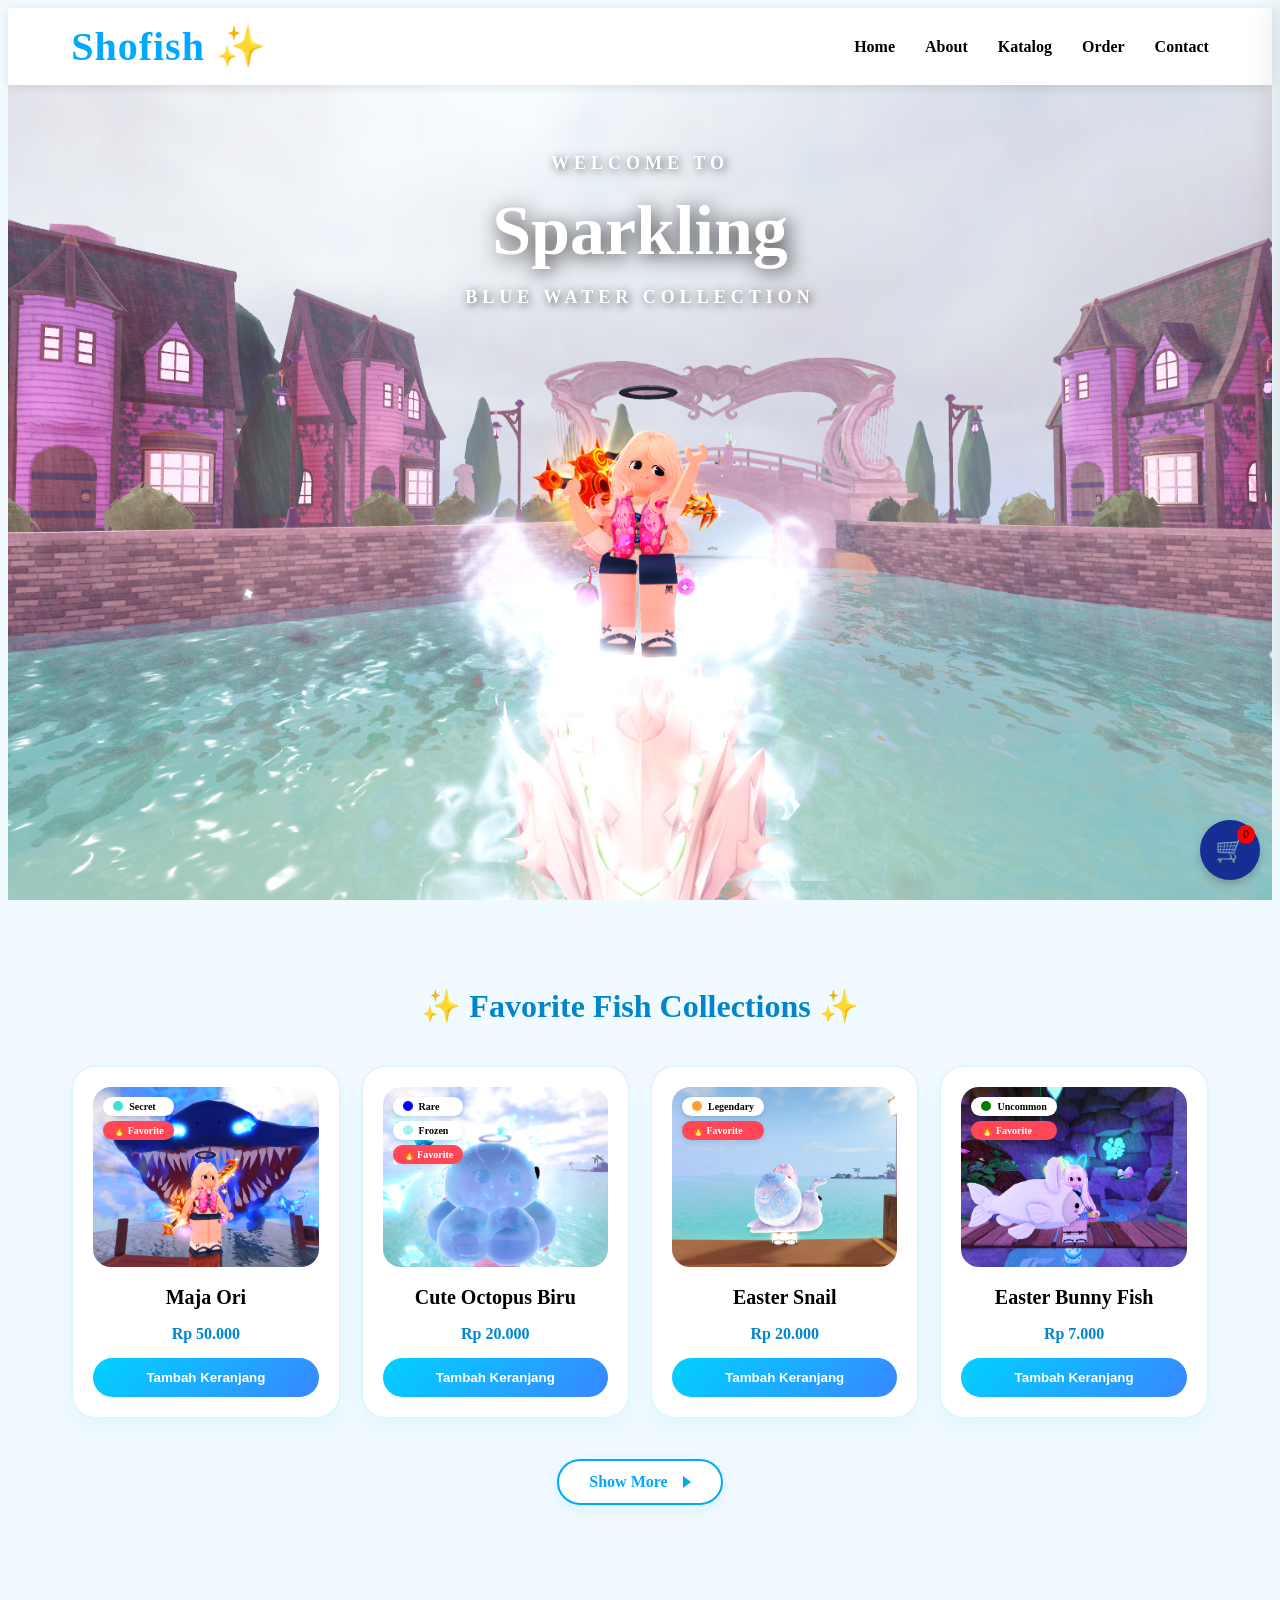
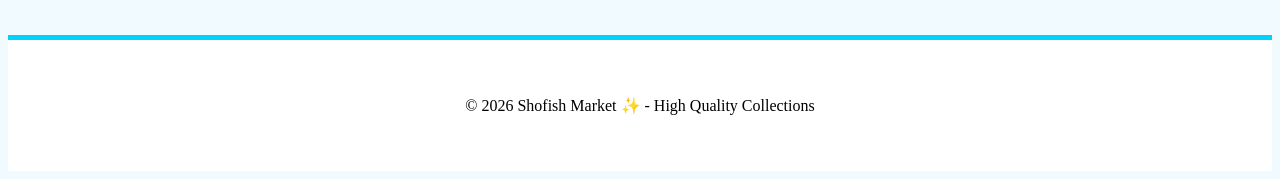
<file: index.html>
<!DOCTYPE html>
<html lang="id">
<head>
    <meta charset="UTF-8">
    <meta name="viewport" content="width=device-width, initial-scale=1.0">
    <title>Shofish - Sparkling Blue Market</title>
    <link rel="stylesheet" href="css.css">
    <script src="javaikan.js" defer></script>
</head>
<body>

    <header>
        <div class="logo">Shofish ✨</div>
        <div class="nav-menu">
            <a href="index.html">Home</a>
            <a href="about.html">About</a>
            <a href="katalog.html">Katalog</a>
            <a href="order.html">Order</a>
            <a href="contact.html">Contact</a>
        </div>
    </header>

    <section class="hero-section">
        <div class="hero-content">
            <p>WELCOME TO</p>
            <h1>Sparkling</h1>
            <p>BLUE WATER COLLECTION</p>
        </div>
    </section>

  <section class="favorite-section">
    <div class="section-title">
        <h2>✨ Favorite Fish Collections ✨</h2>
    </div>

    <div class="product-grid">
        
        <div class="card favorite-card">
            <div class="card-img-container">
                <div class="badges-wrapper">
                    <span class="type-badge">
                        <span class="dot dot-secret"></span> Secret</span>
                    <span class="type-badge favorite-tag">🔥 Favorite</span></div>
                <img src="Maja.png" alt="Ikan">
            </div>
            <h3>Maja Ori</h3>
            <p class="price">Rp 50.000</p>
            <button class="btn-cart" onclick="addToCart('Maja Ori', 50000)">Tambah Keranjang</button>
        </div>

        <div class="card favorite-card">
            <div class="card-img-container">
                <div class="badges-wrapper">
                    <span class="type-badge">
                        <span class="dot dot-rare"></span> Rare</span>
                    <div class="type-badge"><div class="dot dot-frozen"></div> Frozen</div>
                    <span class="type-badge favorite-tag">🔥 Favorite</span>
                </div>
                <img src="Cute Octopus.png" alt="Ikan">
            </div>
            <h3>Cute Octopus Biru</h3>
            <p class="price">Rp 20.000</p>
            <button class="btn-cart" onclick="addToCart('Cute Octopus Biru', 20000)">Tambah Keranjang</button>
        </div>

        <div class="card favorite-card">
            <div class="card-img-container">
                <div class="badges-wrapper">
                    <span class="type-badge">
                        <span class="dot dot-legendary"></span> Legendary</span>
                    <span class="type-badge favorite-tag">🔥 Favorite</span>
                </div>
                <img src="Easter Snail.png" alt="Ikan">
            </div>
            <h3>Easter Snail</h3>
            <p class="price">Rp 20.000</p>
            <button class="btn-cart" onclick="addToCart('Easter Snail', 20000)">Tambah Keranjang</button>
        </div>

        <div class="card favorite-card">
            <div class="card-img-container">
                <div class="badges-wrapper">
                    <span class="type-badge">
                        <span class="dot dot-uncommon"></span> Uncommon</span>
                    <span class="type-badge favorite-tag">🔥 Favorite</span>
                </div>
                <img src="Easter Bunny Fish.png" alt="Ikan">
            </div>
            <h3>Easter Bunny Fish</h3>
            <p class="price">Rp 7.000</p>
            <button class="btn-cart" onclick="addToCart('Easter Bunny Fish', 7000)">Tambah Keranjang</button>
        </div>

    </div>
    <div class="show-more-container">
            <a href="katalog.html" class="show-more-btn">
                Show More
                <span class="triangle-icon"></span>
            </a>
        </div>
</section>

    

    

    <footer>
        <p>© 2026 Shofish Market ✨ - High Quality Collections</p>
    </footer>

<div id="cart-icon" onclick="toggleCart()">
    🛒 <span id="cart-count">0</span>
</div>

<div id="cart-sidebar" class="cart-hidden">
    <div class="cart-header">
        <h3>Keranjang Belanja</h3>
        <button onclick="toggleCart()">✖</button>
    </div>
    <div id="cart-items">
        </div>
    <div class="cart-footer">
        <div class="total-price">Total: <span id="cart-total">Rp 0</span></div> 
        <button class="btn-checkout" onclick="checkout()">Check Out</button>
    </div>
</div>
        

</body>
</html>
</file>
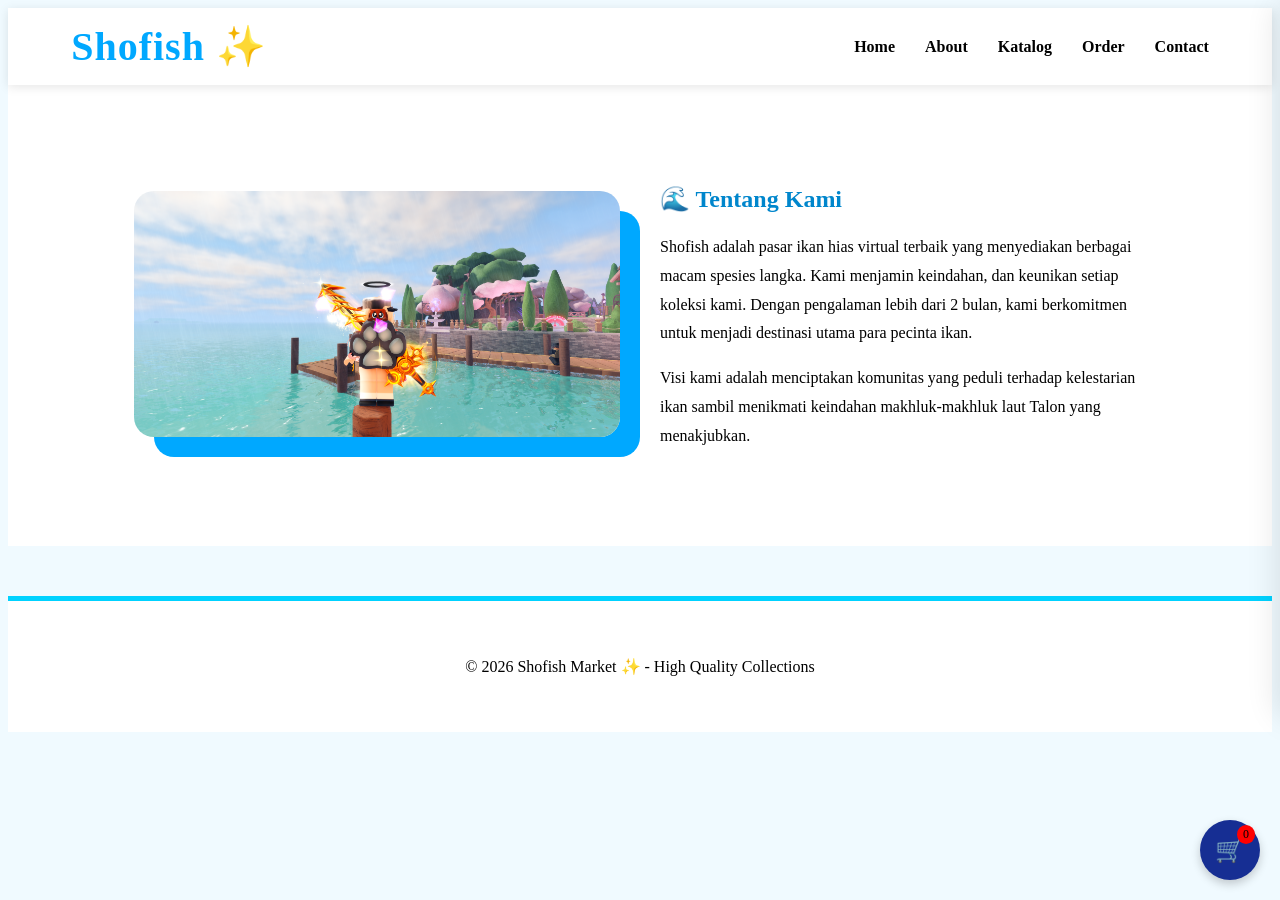
<file: about.html>
<!DOCTYPE html>
<html lang="id">
<head>
    <meta charset="UTF-8">
    <meta name="viewport" content="width=device-width, initial-scale=1.0">
    <title>Shofish - Sparkling Blue Market</title>
    <link rel="stylesheet" href="css.css">
    <script src="javaikan.js" defer></script>
</head>
<body>

    <header>
        <div class="logo">Shofish ✨</div>
        <div class="nav-menu">
            <a href="index.html">Home</a>
            <a href="about.html">About</a>
            <a href="katalog.html">Katalog</a>
            <a href="order.html">Order</a>
            <a href="contact.html">Contact</a>
        </div>
    </header>

     <section  class="about"style="padding: 80px 10%; background: white; display: flex; align-items: center; gap: 40px; flex-wrap: wrap;">
    <div class="about-image-container" style="flex: 1; min-width: 300px;">
        <img src="Tentang Kami.png" alt="Tentang Shofish" style="width: 100%; height: auto; border-radius: 20px; box-shadow: 20px 20px 0 #00a8ff;">
    </div>
    <div class="about-text-content" style="flex: 1; min-width: 300px;">
        <h2 style="color: #0086cc; margin-bottom: 20px;">🌊 Tentang Kami</h2>
        <p style="line-height: 1.8;">Shofish adalah pasar ikan hias virtual terbaik yang menyediakan berbagai macam spesies langka. Kami menjamin keindahan, dan keunikan setiap koleksi kami. Dengan pengalaman lebih dari 2 bulan, kami berkomitmen untuk menjadi destinasi utama para pecinta ikan.</p>
        <p style="margin-top: 15px; line-height: 1.8;">Visi kami adalah menciptakan komunitas yang peduli terhadap kelestarian ikan sambil menikmati keindahan makhluk-makhluk laut Talon yang menakjubkan.</p>
    </div>
</section>

    

<footer>
        <p>© 2026 Shofish Market ✨ - High Quality Collections</p>
    </footer>

    <div id="cart-icon" onclick="toggleCart()">
    🛒 <span id="cart-count">0</span>
</div>

<div id="cart-sidebar" class="cart-hidden">
    <div class="cart-header">
        <h3>Keranjang Belanja</h3>
        <button onclick="toggleCart()">✖</button>
    </div>
    <div id="cart-items">
        </div>
    <div class="cart-footer">
        <div class="total-price">Total: <span id="cart-total">Rp 0</span></div>
        <button class="btn-checkout" onclick="checkout()">Check Out</button>
    </div>
</div>

</body>
</html>
</file>
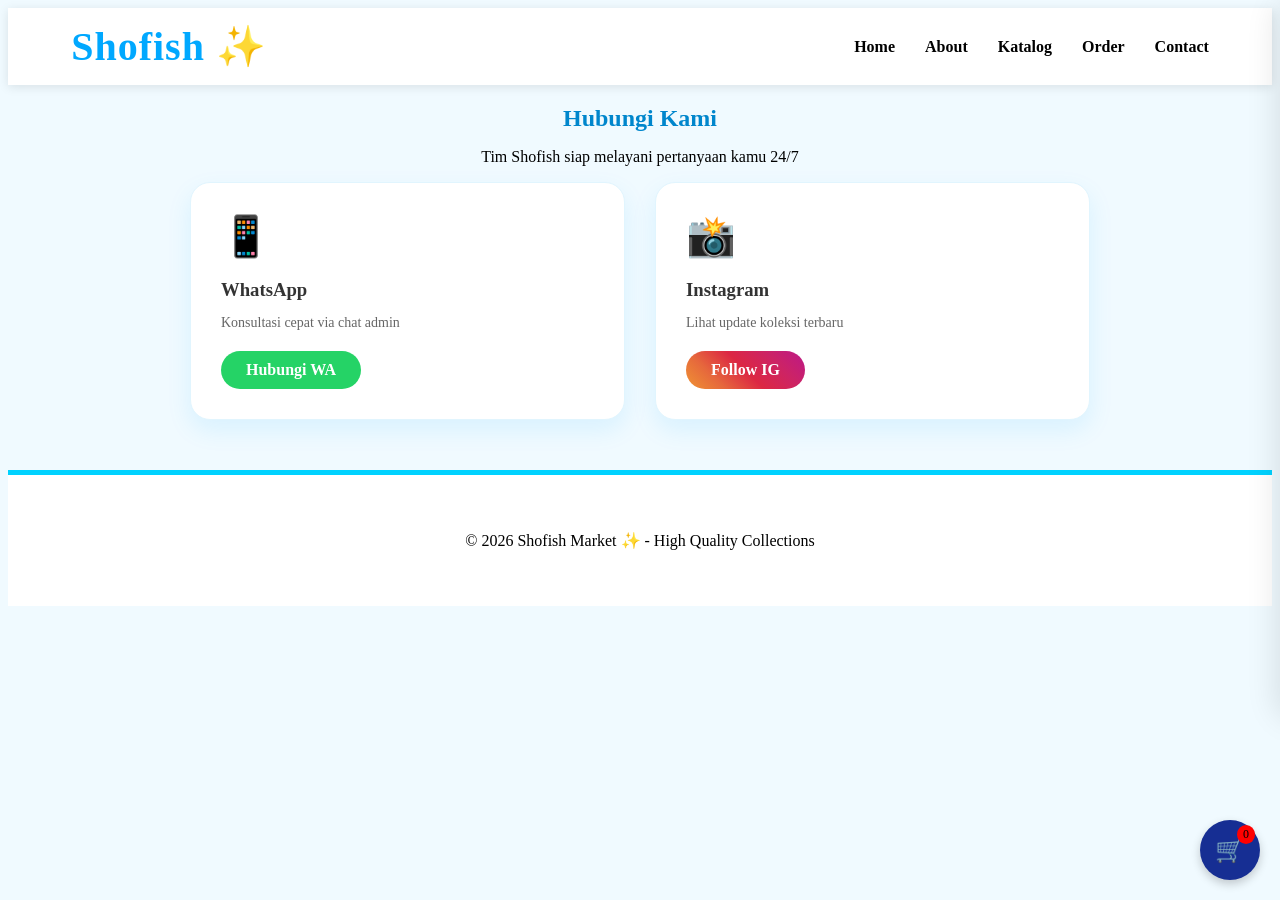
<file: contact.html>
<!DOCTYPE html>
<html lang="id">
<head>
    <meta charset="UTF-8">
    <meta name="viewport" content="width=device-width, initial-scale=1.0">
    <title>Shofish - Sparkling Blue Market</title>
    <link rel="stylesheet" href="css.css">
    <script src="javaikan.js" defer></script>
</head>
<body>

    <header>
        <div class="logo">Shofish ✨</div>
        <div class="nav-menu">
            <a href="index.html">Home</a>
            <a href="about.html">About</a>
            <a href="katalog.html">Katalog</a>
            <a href="order.html">Order</a>
            <a href="contact.html">Contact</a>
        </div>
    </header>

     <section id="contact">
    <h2 style="color: #0086cc; margin-bottom: 10px; text-align: center;">Hubungi Kami</h2>
    <p style="text-align: center;">Tim Shofish siap melayani pertanyaan kamu 24/7</p>
    
    <div class="contact-container">
        <div class="contact-card">
            <div class="contact-icon">📱</div>
            <h3>WhatsApp</h3>
            <p>Konsultasi cepat via chat admin</p>
            <a href="https://wa.me/6285172488973" class="contact-link">Hubungi WA</a>
        </div>

        <div class="contact-card">
            <div class="contact-icon">📸</div>
            <h3>Instagram</h3>
            <p>Lihat update koleksi terbaru</p>
            <a href="https://instagram.com/shofish_tru" class="contact-link ig-style">Follow IG</a>
        </div>
    </div>
</section>

    

    <footer>
        <p>© 2026 Shofish Market ✨ - High Quality Collections</p>
    </footer>

<div id="cart-icon" onclick="toggleCart()">
    🛒 <span id="cart-count">0</span>
</div>

<div id="cart-sidebar" class="cart-hidden">
    <div class="cart-header">
        <h3>Keranjang Belanja</h3>
        <button onclick="toggleCart()">✖</button>
    </div>
    <div id="cart-items">
        </div>
    <div class="cart-footer">
        <div class="total-price">Total: <span id="cart-total">Rp 0</span></div>
        <button class="btn-checkout" onclick="checkout()">Check Out</button>
    </div>
</div>
        

</body>
</html>
</file>
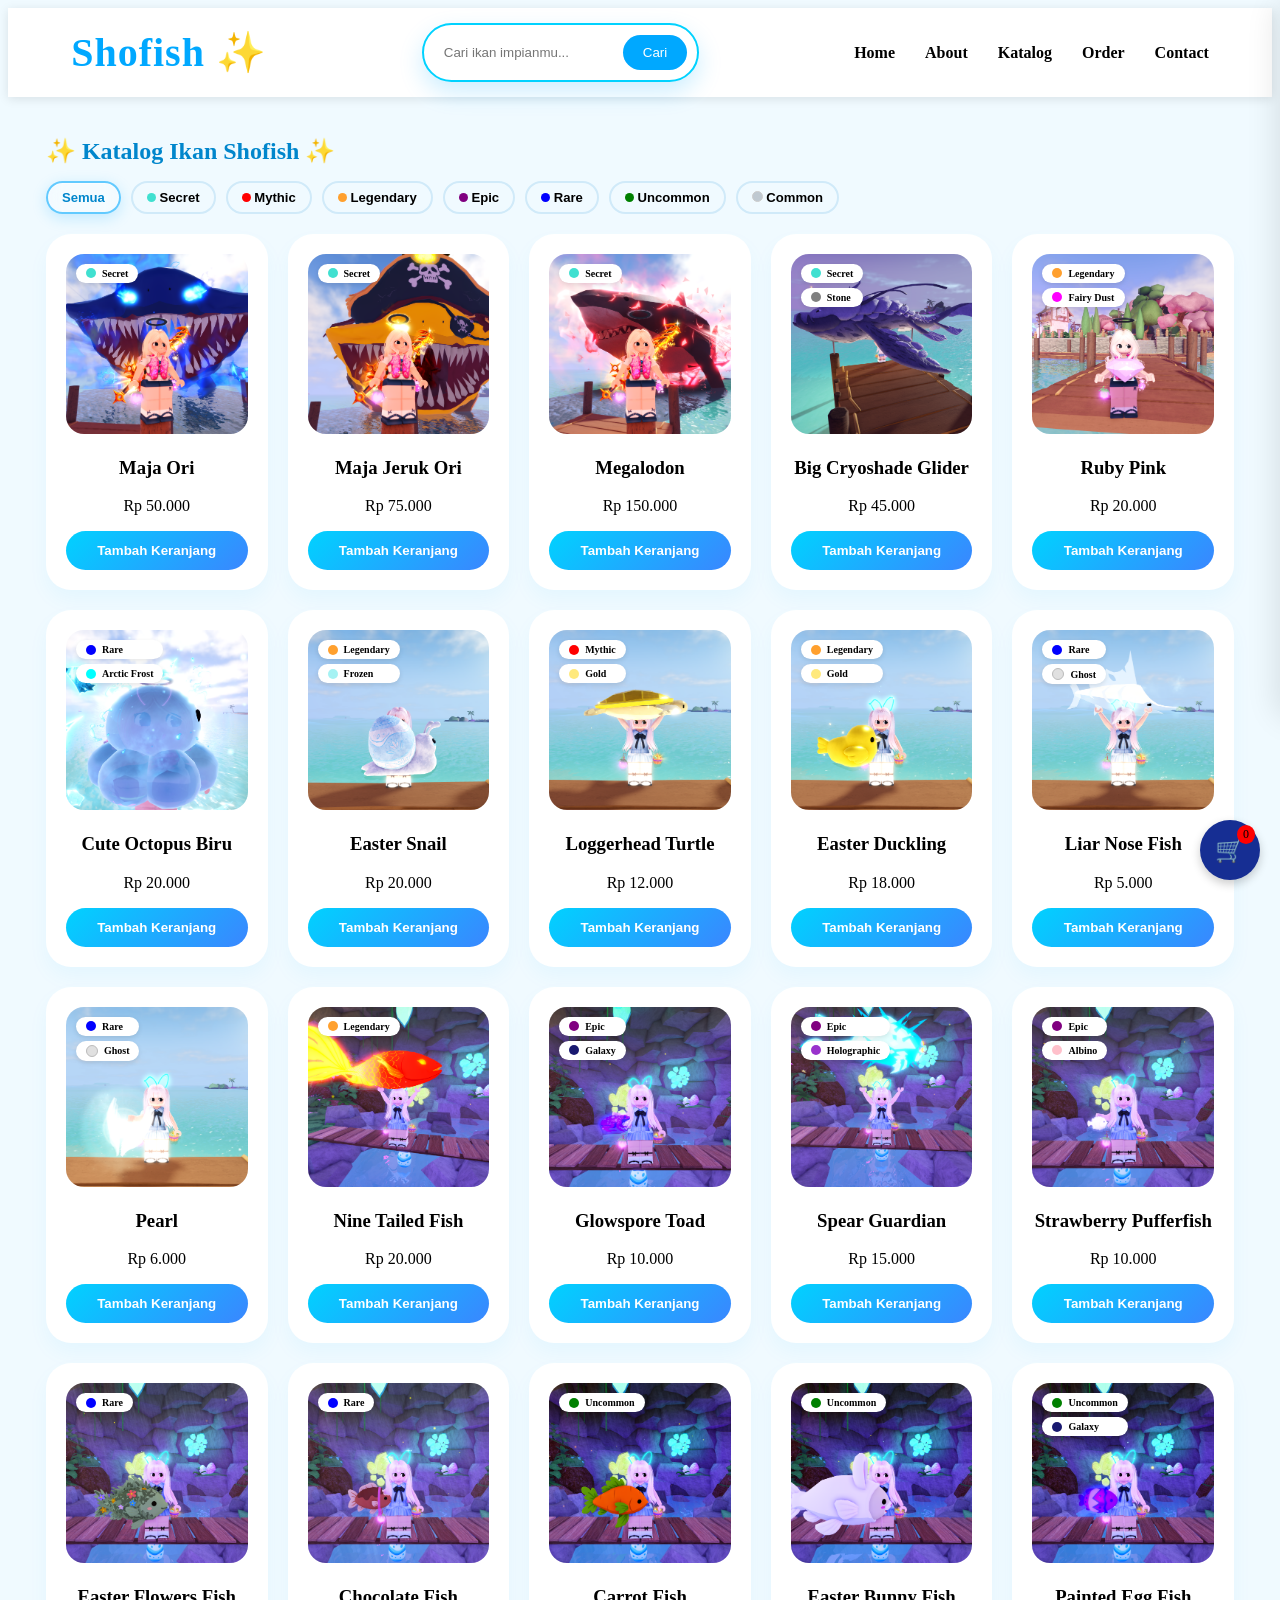
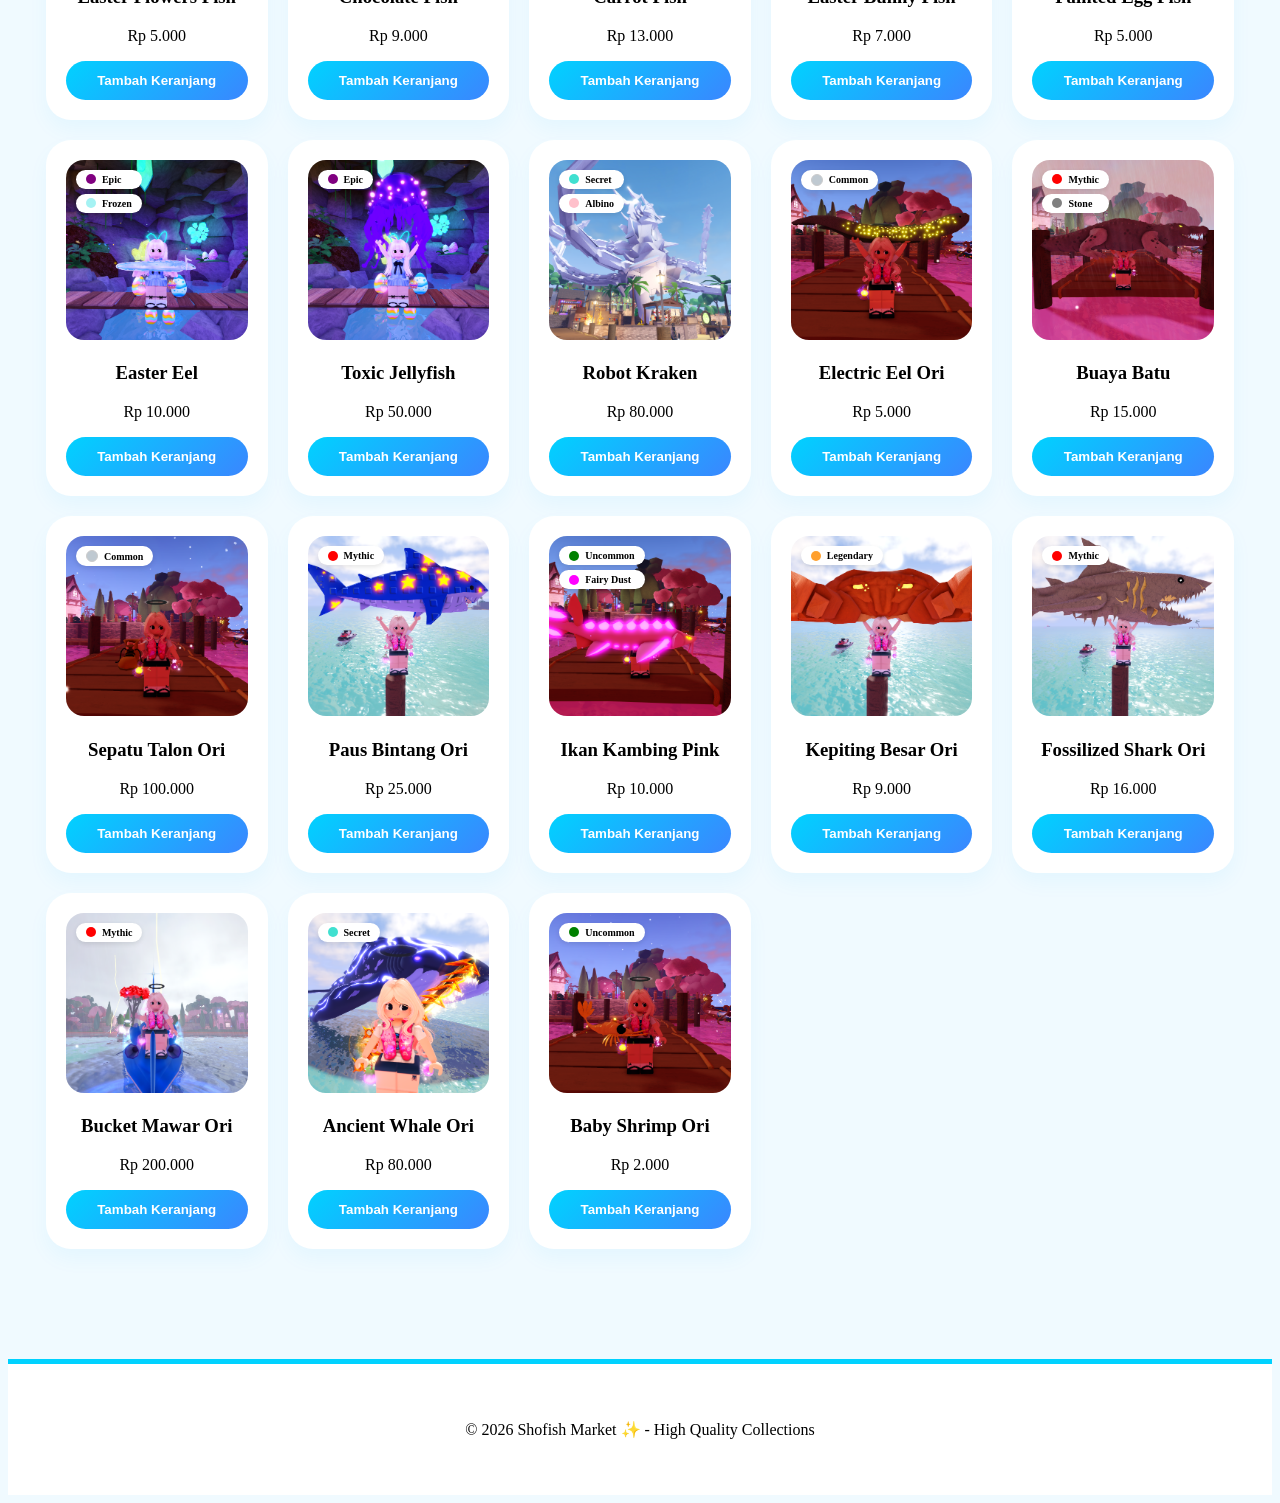
<file: katalog.html>
<!DOCTYPE html>
<html lang="id">
<head>
    <meta charset="UTF-8">
    <meta name="viewport" content="width=device-width, initial-scale=1.0">
    <title>Shofish - Sparkling Blue Market</title>
    <link rel="stylesheet" href="css.css">
    <script src="javaikan.js" defer></script>
</head>
<body>

    <header>
        <div class="logo">Shofish ✨</div>
        <div class="search-box">
            <input type="text" placeholder="Cari ikan impianmu...">
            <button>Cari</button>
        </div>
        <div class="nav-menu">
            <a href="index.html">Home</a>
            <a href="about.html">About</a>
            <a href="katalog.html">Katalog</a>
            <a href="order.html">Order</a>
            <a href="contact.html">Contact</a>
        </div>
    </header>

<main class="content-area">
            <h2 style="margin-bottom: 12px; color: #0086cc;">✨ Katalog Ikan Shofish ✨</h2>

            <!-- Filter Bar -->
            <div class="filter-bar">
                <div class="filter-bar-group">
                    <button class="filter-btn active" data-type="jenis" data-value="">Semua</button>
                    <button class="filter-btn" data-type="jenis" data-value="Secret"><span class="dot dot-secret"></span> Secret</button>
                    <button class="filter-btn" data-type="jenis" data-value="Mythic"><span class="dot dot-mythic"></span> Mythic</button>
                    <button class="filter-btn" data-type="jenis" data-value="Legendary"><span class="dot dot-legendary"></span> Legendary</button>
                    <button class="filter-btn" data-type="jenis" data-value="Epic"><span class="dot dot-epic"></span> Epic</button>
                    <button class="filter-btn" data-type="jenis" data-value="Rare"><span class="dot dot-rare"></span> Rare</button>
                    <button class="filter-btn" data-type="jenis" data-value="Uncommon"><span class="dot dot-uncommon"></span> Uncommon</button>
                    <button class="filter-btn" data-type="jenis" data-value="Common"><span class="dot dot-common"></span> Common</button>
                </div>
            </div>
            <div class="product-grid">
                
                <div class="card" data-jenis="Secret">
                    <div class="card-img-container">
                        <div class="badges-wrapper">
                            <div class="type-badge"><div class="dot dot-secret"></div> Secret</div>
                        </div>
                        <img src="Maja.png" alt="Ikan">
                    </div>
                    <h3>Maja Ori</h3>
                    <p class="price">Rp 50.000</p>
                    <button class="btn-cart" onclick="addToCart('Maja Ori', 50000)">Tambah Keranjang</button>
                </div>

                <div class="card" data-jenis="Secret">
                    <div class="card-img-container">
                        <div class="badges-wrapper">
                            <div class="type-badge"><div class="dot dot-secret"></div> Secret</div>
                        </div>
                        <img src="Maja Jeruk.png" alt="Ikan">
                    </div>
                    <h3>Maja Jeruk Ori</h3>
                    <p class="price">Rp 75.000</p>
                    <button class="btn-cart" onclick="addToCart('Maja Jeruk Ori', 75000)">Tambah Keranjang</button>
                </div>

                <div class="card" data-jenis="Secret">
                    <div class="card-img-container">
                        <div class="badges-wrapper">
                            <div class="type-badge"><div class="dot dot-secret"></div> Secret</div>
                        </div>
                        <img src="Megalodon.png" alt="Ikan">
                    </div>
                    <h3>Megalodon</h3>
                    <p class="price">Rp 150.000</p>
                   <button class="btn-cart" onclick="addToCart('Megalodon', 150000)">Tambah Keranjang</button>
                </div>

                <div class="card" data-jenis="Secret">
                    <div class="card-img-container">
                        <div class="badges-wrapper">
                            <div class="type-badge"><div class="dot dot-secret"></div> Secret</div>
                            <div class="type-badge"><div class="dot dot-stone"></div> Stone</div>
                        </div>
                        <img src="Big Cryoshade Glider.png" alt="Ikan">
                    </div>
                    <h3>Big Cryoshade Glider</h3>
                    <p class="price">Rp 45.000</p>
                    <button class="btn-cart" onclick="addToCart('Big Cryoshade Glider', 45000)">Tambah Keranjang</button>
                </div>

                <div class="card" data-jenis="Legendary">
                    <div class="card-img-container">
                        <div class="badges-wrapper">
                            <div class="type-badge"><div class="dot dot-legendary"></div> Legendary</div>
                            <div class="type-badge"><div class="dot dot-fairydust"></div> Fairy Dust</div>
                        </div>
                        <img src="Ruby.png" alt="Ikan">
                    </div>
                    <h3>Ruby Pink</h3>
                    <p class="price">Rp 20.000</p>
                    <button class="btn-cart" onclick="addToCart('Ruby Pink', 20000)">Tambah Keranjang</button>
                </div>

                 <div class="card" data-jenis="Rare">
                    <div class="card-img-container">
                        <div class="badges-wrapper">
                            <div class="type-badge"><div class="dot dot-rare"></div> Rare</div>
                            <div class="type-badge"><div class="dot dot-arcticfrost"></div> Arctic Frost</div>
                        </div>
                        <img src="Cute Octopus.png" alt="Ikan">
                    </div>
                    <h3>Cute Octopus Biru</h3>
                    <p class="price">Rp 20.000</p>
                   <button class="btn-cart" onclick="addToCart('Cute Octopus Biru', 20000)">Tambah Keranjang</button>
                </div>

                <div class="card" data-jenis="Legendary">
                    <div class="card-img-container">
                        <div class="badges-wrapper">
                            <div class="type-badge"><div class="dot dot-legendary"></div> Legendary</div>
                            <div class="type-badge"><div class="dot dot-frozen"></div> Frozen</div>
                        </div>
                        <img src="Easter Snail.png" alt="Ikan">
                    </div>
                    <h3>Easter Snail</h3>
                    <p class="price">Rp 20.000</p>
                    <button class="btn-cart" onclick="addToCart('Easter Snail', 20000)">Tambah Keranjang</button>
                </div>

                <div class="card" data-jenis="Mythic">
                    <div class="card-img-container">
                        <div class="badges-wrapper">
                            <div class="type-badge"><div class="dot dot-mythic"></div> Mythic</div>
                            <div class="type-badge"><div class="dot dot-gold"></div> Gold</div>
                        </div>
                        <img src="Loggerhead Turtle.png" alt="Ikan">
                    </div>
                    <h3>Loggerhead Turtle</h3>
                    <p class="price">Rp 12.000</p>
                    <button class="btn-cart" onclick="addToCart('Loggerhead Turtle', 12000)">Tambah Keranjang</button>
                </div>

                <div class="card" data-jenis="Legendary">
                    <div class="card-img-container">
                        <div class="badges-wrapper">
                            <div class="type-badge"><div class="dot dot-legendary"></div> Legendary</div>
                            <div class="type-badge"><div class="dot dot-gold"></div> Gold</div>
                        </div>
                        <img src="Easter Duckling.png" alt="Ikan">
                    </div>
                    <h3>Easter Duckling</h3>
                    <p class="price">Rp 18.000</p>
                    <button class="btn-cart" onclick="addToCart('Easter Duckling', 18000)">Tambah Keranjang</button>
                </div>

                <div class="card" data-jenis="Rare">
                    <div class="card-img-container">
                        <div class="badges-wrapper">
                            <div class="type-badge"><div class="dot dot-rare"></div> Rare</div>
                            <div class="type-badge"><div class="dot dot-ghost"></div> Ghost</div>
                        </div>
                        <img src="Liar Nose Fish.png" alt="Ikan">
                    </div>
                    <h3>Liar Nose Fish</h3>
                    <p class="price">Rp 5.000</p>
                    <button class="btn-cart" onclick="addToCart('Liar Nose Fish', 5000)">Tambah Keranjang</button>
                </div>

                <div class="card" data-jenis="Rare">
                    <div class="card-img-container">
                        <div class="badges-wrapper">
                            <div class="type-badge"><div class="dot dot-rare"></div> Rare</div>
                            <div class="type-badge"><div class="dot dot-ghost"></div> Ghost</div>
                        </div>
                        <img src="Pearl.png" alt="Ikan">
                    </div>
                    <h3>Pearl</h3>
                    <p class="price">Rp 6.000</p>
                    <button class="btn-cart" onclick="addToCart('Pearl', 6000)">Tambah Keranjang</button>
                </div>

                <div class="card" data-jenis="Legendary">
                    <div class="card-img-container">
                        <div class="badges-wrapper">
                            <div class="type-badge"><div class="dot dot-legendary"></div> Legendary</div>
                        </div>
                        <img src="Nine Tailed Fish.png" alt="Ikan">
                    </div>
                    <h3>Nine Tailed Fish</h3>
                    <p class="price">Rp 20.000</p>
                    <button class="btn-cart" onclick="addToCart('Nine Tailed Fish', 20000)">Tambah Keranjang</button>
                </div>

                <div class="card" data-jenis="Epic">
                    <div class="card-img-container">
                        <div class="badges-wrapper">
                            <div class="type-badge"><div class="dot dot-epic"></div> Epic</div>
                            <div class="type-badge"><div class="dot dot-galaxy"></div> Galaxy</div>
                        </div>
                        <img src="Glowspore Toad.png" alt="Ikan">
                    </div>
                    <h3>Glowspore Toad</h3>
                    <p class="price">Rp 10.000</p>
                    <button class="btn-cart" onclick="addToCart('Glowspore Toad', 10000)">Tambah Keranjang</button>
                </div>

                <div class="card" data-jenis="Epic">
                    <div class="card-img-container">
                        <div class="badges-wrapper">
                            <div class="type-badge"><div class="dot dot-epic"></div> Epic</div>
                            <div class="type-badge"><div class="dot dot-holographic"></div> Holographic</div>
                        </div>
                        <img src="Spear Guardian.png" alt="Ikan">
                    </div>
                    <h3>Spear Guardian</h3>
                    <p class="price">Rp 15.000</p>
                    <button class="btn-cart" onclick="addToCart('Spear Guardian', 15000)">Tambah Keranjang</button>
                </div>

                <div class="card" data-jenis="Epic">
                    <div class="card-img-container">
                        <div class="badges-wrapper">
                            <div class="type-badge"><div class="dot dot-epic"></div> Epic</div>
                            <div class="type-badge"><div class="dot dot-albino"></div> Albino</div>
                        </div>
                        <img src="Strawberry Pufferfish.png" alt="Ikan">
                    </div>
                    <h3>Strawberry Pufferfish</h3>
                    <p class="price">Rp 10.000</p>
                    <button class="btn-cart" onclick="addToCart('Strawberry Pufferfish', 10000)">Tambah Keranjang</button>
                </div>

                <div class="card" data-jenis="Rare">
                    <div class="card-img-container">
                        <div class="badges-wrapper">
                            <div class="type-badge"><div class="dot dot-rare"></div> Rare</div>
                        </div>
                        <img src="Easter Flowers Fish.png" alt="Ikan">
                    </div>
                    <h3>Easter Flowers Fish</h3>
                    <p class="price">Rp 5.000</p>
                    <button class="btn-cart" onclick="addToCart('Easter Flowers Fish', 5000)">Tambah Keranjang</button>
                </div>

                <div class="card" data-jenis="Rare">
                    <div class="card-img-container">
                        <div class="badges-wrapper">
                            <div class="type-badge"><div class="dot dot-rare"></div> Rare</div>
                        </div>
                        <img src="Chocolate Fish.png" alt="Ikan">
                    </div>
                    <h3>Chocolate Fish</h3>
                    <p class="price">Rp 9.000</p>
                    <button class="btn-cart" onclick="addToCart('Chocolate Fish', 9000)">Tambah Keranjang</button>
                </div>

                <div class="card" data-jenis="Uncommon">
                    <div class="card-img-container">
                        <div class="badges-wrapper">
                            <div class="type-badge"><div class="dot dot-uncommon"></div> Uncommon</div>
                        </div>
                        <img src="Carrot Fish.png" alt="Ikan">
                    </div>
                    <h3>Carrot Fish</h3>
                    <p class="price">Rp 13.000</p>
                    <button class="btn-cart" onclick="addToCart('Carrot Fish', 13000)">Tambah Keranjang</button>
                </div>

                <div class="card" data-jenis="Uncommon">
                    <div class="card-img-container">
                        <div class="badges-wrapper">
                            <div class="type-badge"><div class="dot dot-uncommon"></div> Uncommon</div>
                        </div>
                        <img src="Easter Bunny Fish.png" alt="Ikan">
                    </div>
                    <h3>Easter Bunny Fish</h3>
                    <p class="price">Rp 7.000</p>
                    <button class="btn-cart" onclick="addToCart('Easter Bunny Fish', 7000)">Tambah Keranjang</button>
                </div>

                <div class="card" data-jenis="Uncommon">
                    <div class="card-img-container">
                        <div class="badges-wrapper">
                            <div class="type-badge"><div class="dot dot-uncommon"></div> Uncommon</div>
                            <div class="type-badge"><div class="dot dot-galaxy"></div> Galaxy</div>
                        </div>
                        <img src="Painted Egg Fish.png" alt="Ikan">
                    </div>
                    <h3>Painted Egg Fish</h3>
                    <p class="price">Rp 5.000</p>
                    <button class="btn-cart" onclick="addToCart('Painted Egg Fish', 5000)">Tambah Keranjang</button>
                </div>

                <div class="card" data-jenis="Epic">
                    <div class="card-img-container">
                        <div class="badges-wrapper">
                            <div class="type-badge"><div class="dot dot-epic"></div> Epic</div>
                            <div class="type-badge"><div class="dot dot-frozen"></div> Frozen</div>
                        </div>
                        <img src="Easter Eel.png" alt="Ikan">
                    </div>
                    <h3>Easter Eel</h3>
                    <p class="price">Rp 10.000</p>
                    <button class="btn-cart" onclick="addToCart('Easter Eel', 10000)">Tambah Keranjang</button>
                </div>

                <div class="card" data-jenis="Epic">
                    <div class="card-img-container">
                        <div class="badges-wrapper">
                            <div class="type-badge"><div class="dot dot-epic"></div> Epic</div>
                        </div>
                        <img src="Toxic Jellyfish.png" alt="Ikan">
                    </div>
                    <h3>Toxic Jellyfish</h3>
                    <p class="price">Rp 50.000</p>
                    <button class="btn-cart" onclick="addToCart('Toxic Jellyfish', 50000)">Tambah Keranjang</button>
                </div>

                <div class="card" data-jenis="Secret">
                    <div class="card-img-container">
                        <div class="badges-wrapper">
                            <div class="type-badge"><div class="dot dot-secret"></div> Secret</div>
                            <div class="type-badge"><div class="dot dot-albino"></div> Albino</div>
                        </div>
                        <img src="Robot Kraken.png" alt="Ikan">
                    </div>
                    <h3>Robot Kraken</h3>
                    <p class="price">Rp 80.000</p>
                    <button class="btn-cart" onclick="addToCart('Robot Kraken', 80000)">Tambah Keranjang</button>
                </div>

                 <div class="card" data-jenis="Common">
                    <div class="card-img-container">
                        <div class="badges-wrapper">
                            <div class="type-badge"><div class="dot dot-common"></div> Common</div>
                        </div>
                        <img src="Electric Eel.png" alt="Ikan">
                    </div>
                    <h3>Electric Eel Ori</h3>
                    <p class="price">Rp 5.000</p>
                    <button class="btn-cart" onclick="addToCart('Electric Eel Ori', 5000)">Tambah Keranjang</button>
                </div>

                 <div class="card" data-jenis="Mythic">
                    <div class="card-img-container">
                        <div class="badges-wrapper">
                            <div class="type-badge"><div class="dot dot-mythic"></div> Mythic</div>
                            <div class="type-badge"><div class="dot dot-stone"></div> Stone</div>
                        </div>
                        <img src="Buaya.png" alt="Ikan">
                    </div>
                    <h3>Buaya Batu</h3>
                    <p class="price">Rp 15.000</p>
                    <button class="btn-cart" onclick="addToCart('Buaya Batu', 15000)">Tambah Keranjang</button>
                </div>

                 <div class="card" data-jenis="Common">
                    <div class="card-img-container">
                        <div class="badges-wrapper">
                            <div class="type-badge"><div class="dot dot-common"></div> Common</div>
                        </div>
                        <img src="Sepatu talon.png" alt="Ikan">
                    </div>
                    <h3>Sepatu Talon Ori</h3>
                    <p class="price">Rp 100.000</p>
                    <button class="btn-cart" onclick="addToCart('Sepatu Talon Ori', 100000)">Tambah Keranjang</button>
                </div>

                 <div class="card" data-jenis="Mythic">
                    <div class="card-img-container">
                        <div class="badges-wrapper">
                            <div class="type-badge"><div class="dot dot-mythic"></div> Mythic</div>
                        </div>
                        <img src="Paus Bintang.png" alt="Ikan">
                    </div>
                    <h3>Paus Bintang Ori</h3>
                    <p class="price">Rp 25.000</p>
                    <button class="btn-cart" onclick="addToCart('Paus Bintang Ori', 25000)">Tambah Keranjang</button>
                </div>

                 <div class="card" data-jenis="Uncommon">
                    <div class="card-img-container">
                        <div class="badges-wrapper">
                            <div class="type-badge"><div class="dot dot-uncommon"></div> Uncommon</div>
                            <div class="type-badge"><div class="dot dot-fairydust"></div> Fairy Dust</div>
                        </div>
                        <img src="Ikan Kambing.png" alt="Ikan">
                    </div>
                    <h3>Ikan Kambing Pink</h3>
                    <p class="price">Rp 10.000</p>
                    <button class="btn-cart" onclick="addToCart('Ikan Kambing Pink', 10000)">Tambah Keranjang</button>
                </div>

                 <div class="card" data-jenis="Legendary">
                    <div class="card-img-container">
                        <div class="badges-wrapper">
                            <div class="type-badge"><div class="dot dot-legendary"></div> Legendary</div>
                        </div>
                        <img src="Kepiting.png" alt="Ikan">
                    </div>
                    <h3>Kepiting Besar Ori</h3>
                    <p class="price">Rp 9.000</p>
                    <button class="btn-cart" onclick="addToCart('Kepiting Besar Ori', 9000)">Tambah Keranjang</button>
                </div>

                 <div class="card" data-jenis="Mythic">
                    <div class="card-img-container">
                        <div class="badges-wrapper">
                            <div class="type-badge"><div class="dot dot-mythic"></div> Mythic</div>
                        </div>
                        <img src="Fossilized Shark.png" alt="Ikan">
                    </div>
                    <h3>Fossilized Shark Ori</h3>
                    <p class="price">Rp 16.000</p>
                    <button class="btn-cart" onclick="addToCart('Fossilized Shark Ori', 16000)">Tambah Keranjang</button>
                </div>

                 <div class="card" data-jenis="Mythic">
                    <div class="card-img-container">
                        <div class="badges-wrapper">
                            <div class="type-badge"><div class="dot dot-mythic"></div> Mythic</div>
                        </div>
                        <img src="Bucket Mawar.png" alt="Ikan">
                    </div>
                    <h3>Bucket Mawar Ori</h3>
                    <p class="price">Rp 200.000</p>
                    <button class="btn-cart" onclick="addToCart('Bucket Mawar Ori', 200000)">Tambah Keranjang</button>
                </div>

                 <div class="card" data-jenis="Secret">
                    <div class="card-img-container">
                        <div class="badges-wrapper">
                            <div class="type-badge"><div class="dot dot-secret"></div> Secret</div>
                        </div>
                        <img src="Ancient Whale.png" alt="Ikan">
                    </div>
                    <h3>Ancient Whale Ori</h3>
                    <p class="price">Rp 80.000</p>
                    <button class="btn-cart" onclick="addToCart('Ancient Whale Ori', 80000)">Tambah Keranjang</button>
                </div>

                 <div class="card" data-jenis="Uncommon">
                    <div class="card-img-container">
                        <div class="badges-wrapper">
                            <div class="type-badge"><div class="dot dot-uncommon"></div> Uncommon</div>
                        </div>
                        <img src="Baby Shrimp.png" alt="Ikan">
                    </div>
                    <h3>Baby Shrimp Ori</h3>
                    <p class="price">Rp 2.000</p>
                    <button class="btn-cart" onclick="addToCart('Baby Shrimp Ori', 2000)">Tambah Keranjang</button>
                </div>
            </div>
        </main>

<footer>
        <p>© 2026 Shofish Market ✨ - High Quality Collections</p>
    </footer>

  <div id="cart-icon" onclick="toggleCart()">
    🛒 <span id="cart-count">0</span>
</div>

<div id="cart-sidebar" class="cart-hidden">
    <div class="cart-header">
        <h3>Keranjang Belanja</h3>
        <button onclick="toggleCart()">✖</button>
    </div>
    <div id="cart-items">
        </div>
    <div class="cart-footer">
        <div class="total-price">Total: <span id="cart-total">Rp 0</span></div>
        <button class="btn-checkout" onclick="checkout()">Check Out</button>
    </div>
</div>


</body>
</html>
</file>
<file: css.css>
<style>
         *{
            margin: 0;
            padding: 0;
            box-sizing: border-box;
            font-family: 'Segoe UI';
        }

        body {
            background-color: #f0faff;
        }

        html {
    scroll-behavior: smooth;
        }        

        /* NAVBAR */
        header {
            background-color: white;
            padding: 15px 5%;
            display: flex;
            justify-content: space-between;
            align-items: center;
            box-shadow: 0 2px 10px rgba(0, 0, 0, 0.1);
            position: sticky;
            top: 0;
            z-index: 1000;
        }

        .logo {
            font-size: 40px;
            font-weight: bold;
            color: #00a8ff;
            letter-spacing: 1px;
        }

        .nav-menu {
            display: flex;
            gap: 30px;
        }

        .nav-menu a {
            text-decoration: none;
            color: black;
            font-weight: 600;
            transition: 0.3s;
        }

         .nav-menu a:hover {
            color: #00a8ff;
        }

      
        /* HERO BANNER */
        .hero-section {
            width: 100%;
            height: 85vh; 
            background-image: url('foto awal web.png'); 
            background-size: cover;
            background-position: center;
            display: flex;
            flex-direction: column; 
            text-align: center;
            padding-top: 50px;
            
        }

        .hero-content {
            z-index: 2;
            color: white;
        }

        .hero-content p {
            font-size: 18px;
            font-weight: bold;
            letter-spacing: 5px;
            text-shadow: 2px 2px 10px rgba(0, 0, 0, 0.7); 
        }

        .hero-content h1 {
            font-size: 70px;
            font-family: 'Georgia';
            margin: 5px 0;
            text-shadow: 3px 3px 20px rgba(0, 0, 0, 0.8);
            line-height: 1.1;
        }

       /* SEARCH BAR */
    .search-box {
      display: flex;
      background: white;
      padding: 10px;
      border-radius: 50px;
      box-shadow: 0 10px 25px rgba(0, 168, 255, 0.2);
      border: 2px solid #00d2ff;
    }

    .search-box input {
      flex: 1;
      border: none;
      padding: 10px;
      outline: none;
    }

    .search-box button {
      background: #00a8ff;
      color: white;
      border: none;
      padding: 10px 20px;
      border-radius: 50px;
      cursor: pointer;
    }

    /* FILTER */
   .filter-bar {
    display: flex;
    gap: 10px;
    margin-bottom: 16px;
    padding: 4px 0;
    border-radius: 0;
    box-shadow: none;
}

.filter-bar-group {
    display: flex;
    gap: 10px;
}

.filter-btn {
    gap: 5px;
    padding: 7px 14px;
    border-radius: 50px;
    border: 2px solid #d0eaf9;
    background: #f0faff;
    font-size: 0.82em;
    font-weight: 600;
    cursor: pointer;
    transition: all 0.2s ease;
    white-space: nowrap;
}

.filter-btn:hover {
    border-color: #00a8ff; 
}

.filter-btn.active {
    background: rgba(255, 255, 255, 0.25);
    backdrop-filter: blur(10px);
    border-color: rgba(0, 168, 255, 0.6);
    color: #0086cc;
    box-shadow: 0 4px 15px rgba(0, 168, 255, 0.2), inset 0 1px 0 rgba(255,255,255,0.5);
    font-weight: 700;
}

.filter-btn .dot {
    width: 9px;
    height: 9px;
    border-radius: 50%;
    display: inline-block;
    flex-shrink: 0;
}
        
        /* 5. LAYOUT UTAMA */
        .main-layout {
            max-width: 1400px;
            margin: 0 auto 60px;
            display: flex;
            padding: 0 5%;
            gap: 40px;
        }

        /* DOT SYSTEM */
        .dot {
            width: 10px;
            height: 10px;
            border-radius: 50%;
            flex-shrink: 0;
        }

        .dot-secret { background-color: #40E0D0; }
        .dot-mythic { background-color: #FF0000; }
        .dot-legendary { background-color: #FFA02E; }
        .dot-epic { background-color: #800080; }
        .dot-rare { background-color: #0000FF; }
        .dot-uncommon { background-color: #008000; }
        .dot-common { background-color: #BFC9D1; border: 1px solid #ccc; }

        .dot-frozen { background-color: #A5F2F3; }
        .dot-gold { background-color: #FFE97D; }
        .dot-stone { background-color: #808080; }
        .dot-albino { background-color: #FFC0CB; }
        .dot-ghost { background-color: #E0E0E0; border: 1px solid #bbb; }
        .dot-fairydust { background-color: #FF00FF; }
        .dot-galaxy { background-color: #191970; }
        .dot-arcticfrost { background-color: #00FFFF; }
        .dot-holographic { background-color: #9932cc }

        .card-img-container {
            position: relative;
            width: 100%;
        }

          .badges-wrapper {
            position: absolute;
            top: 10px;
            left: 10px;
            display: flex;
            flex-direction: column;
            gap: 5px;         
        }

        .type-badge {
            background: white;
            padding: 4px 10px;
            border-radius: 20px;
            display: flex;
            align-items: center;
            gap: 6px;
            font-size: 10px;
            font-weight: bold;
            box-shadow: 0 2px 5px rgba(0,0,0,0.1);
        }

        .content-area { 
            flex: 1; 
            padding: 20px 3% 60px; 
            max-width: 100%; 
            box-sizing: border-box; 
        }

        .product-grid {
            display: grid;
            grid-template-columns: repeat(auto-fill, minmax(220px, 1fr));
            gap: 20px;
            width: 100%;
            box-sizing: border-box;
        }

       .card {
            background: white; 
            border-radius: 25px; 
            padding: 20px; 
            text-align: center;
            box-shadow: 0 10px 20px rgba(0, 168, 255, 0.05); 
            transition: 0.4s;
        }

         .card:hover { transform: translateY(8px); }
        .card img { width: 100%; height: 180px; object-fit: cover; border-radius: 18px; }

        .favorite-section {
            padding: 60px 5%;
            max-width: 1400px;
            margin: 0 auto;
        }

        .section-title {
            text-align: center;
            margin-bottom: 40px;
        }

        .section-title h2 {
            font-size: 32px;
            color: #0086cc;
            margin-bottom: 10px;
        }

        .favorite-tag {
            background: #ff4757;
            color: white;
        }

        .favorite-card {
    border: 2px solid #e1f5fe;
    position: relative;
    overflow: hidden;
}

.favorite-card:hover {
    box-shadow: 0 15px 30px rgba(0, 168, 255, 0.15);
    border-color: #00a8ff;
}

.favorite-card h3 {
    margin: 15px 0 5px;
    font-size: 20px;
}

.favorite-card p {
    font-weight: bold;
    color: #0086cc;
    margin-bottom: 15px;
}

    /*TOMBOL SHOW MORE*/
.show-more-container {
    text-align: center;
    margin-top: 40px;
    margin-bottom: 20px;
}

.show-more-btn {
    display: inline-flex;
    align-items: center;
    gap: 10px;
    background-color: white;
    color: #00a8ff;
    padding: 12px 30px;
    border: 2px solid #00a8ff;
    border-radius: 50px;
    text-decoration: none;
    font-weight: bold;
    font-size: 16px;
    transition: all 0.3s ease;
    box-shadow: 0 4px 15px rgba(0, 168, 255, 0.1);
}

.show-more-btn:hover {
    background-color: #00a8ff;
    color: white;
    transform: translateY(-3px);
    box-shadow: 0 6px 20px rgba(0, 168, 255, 0.2);
}

/*Ikon Segitiga*/
.triangle-icon {
    width: 0;
    height: 0;
    border-top: 6px solid transparent;
    border-bottom: 6px solid transparent;
    border-left: 8px solid #00a8ff; 
    transition: border-left-color 0.3s ease;
    margin-left: 5px; 
}

.show-more-btn:hover .triangle-icon {
    border-left-color: white; 
}

        .order {
            padding: 80px 5%;
            background: #e1f5fe;
            margin-top: 50px;
        }

        .form-box {
            max-width: 500px;
            margin: 0 auto;
            background: white;
            padding: 40px;
            border-radius: 25px;
            box-shadow: 0 15px 35px rgba(0,0,0,0.1);
        }

        .form-box input, .form-box select {
            width: 100%; padding: 12px; margin: 10px 0 20px;
            border: 1px solid #ddd; border-radius: 10px; outline: none;
        }

    /* keranjang kanan bawah */
#cart-icon {
    position: fixed;
    bottom: 20px;
    right: 20px;
    background: #162E93;
    color: black;
    width: 60px;
    height: 60px;
    border-radius: 50%;
    display: flex;
    align-items: center;
    justify-content: center;
    font-size: 24px;
    cursor: pointer;
    box-shadow: 0 4px 10px rgba(0,0,0,0.2);
}

#cart-count {
    position: absolute;
    top: 5px;
    right: 5px;
    background: red;
    font-size: 12px;
    padding: 2px 6px;
    border-radius: 50%;
}

/* Sidebar dengan efek Glassmorphism */
#cart-sidebar {
    display: flex;
    position: fixed;
    top: 0;
    right: 0;
    width: 300px;
    height: 80vh;
    background: rgba(255, 255, 255, 0.9);
    box-shadow: -5px 0 30px rgba(0, 0, 0, 0.1);
    z-index: 1001;
    transition: all 0.4s cubic-bezier(0.165, 0.84, 0.44, 1);
    flex-direction: column;
    border-radius: 20px 0 0 20px; 
}

/*Tambah Keranjang*/
.btn-cart {
    display: block;
    width: 100%;
    background: linear-gradient(135deg, #00d2ff, #3a86ff);
    color: white;
    padding: 12px;
    border: none;
    border-radius: 50px;
    font-weight: bold;
    cursor: pointer;
    transition: all 0.3s ease;
    margin-top: 15px;
}

.btn-cart:hover {
    transform: translateY(-3px);
    box-shadow: 0 5px 15px rgba(58, 134, 255, 0.3);
    filter: brightness(1.1);
}

.btn-cart:active {
    transform: scale(0.95);
}

/* Header Keranjang */
.cart-hidden {
    transform: translateX(100%);
}
.cart-header {
    padding: 25px;
    background: linear-gradient(135deg, #00bfff, #008ecc);
    color: white;
    display: flex;
    justify-content: space-between;
    align-items: center;
    border-radius: 20px 0 0 0;
}

.cart-header h3 { margin: 0; font-size: 1.2rem; letter-spacing: 1px; }

.cart-header button {
    background: rgba(255,255,255,0.2);
    border: none;
    color: white;
    width: 30px;
    height: 30px;
    border-radius: 50%;
    cursor: pointer;
    transition: 0.3s;
}

.cart-header button:hover { background: rgba(255,255,255,0.4); }

/* List Item */
#cart-items {
    padding: 20px;
    flex-grow: 1;
    overflow-y: auto;
}

.cart-item {
    display: flex;
    justify-content: space-between;
    align-items: center;
    background: white;
    padding: 15px;
    margin-bottom: 12px;
    border-radius: 15px;
    box-shadow: 0 4px 12px rgba(0,0,0,0.05);
    border: 1px solid #f0f0f0;
}

/* Tombol Plus Minus */
.quantity-controls {
    display: flex;
    align-items: center;
    background: #f8f9fa;
    border-radius: 10px;
    padding: 5px;
}

.quantity-controls button {
    background: white;
    border: 1px solid #e0e0e0;
    width: 25px;
    height: 25px;
    border-radius: 5px;
    cursor: pointer;
    font-weight: bold;
    color: #555;
    transition: 0.2s;
}

.quantity-controls button:hover { background: #00bfff; color: white; border-color: #00bfff; }
.quantity-controls span { margin: 0 10px; font-weight: bold; color: #333; }

/* (Total & Checkout) */
.cart-footer {
    padding: 25px;
    background: #fdfdfd;
    border-top: 1px solid #eee;
    border-radius: 0 0 0 20px;
}

.total-price {
    display: flex;
    justify-content: space-between;
    font-size: 1.1rem;
    font-weight: bold;
    margin-bottom: 20px;
    color: #333;
}

#cart-total { color: #00bfff; }

.btn-checkout {
    width: 100%;
    padding: 15px;
    background: linear-gradient(135deg, #00bfff, #008ecc);
    color: white;
    border: none;
    border-radius: 15px;
    font-size: 1rem;
    font-weight: bold;
    cursor: pointer;
    box-shadow: 0 10px 20px rgba(0, 191, 255, 0.3);
    transition: 0.3s;
}

.btn-checkout:hover {
    transform: translateY(-2px);
    box-shadow: 0 12px 25px rgba(0, 191, 255, 0.4);
}
        /* --- STYLE KHUSUS KONTAK --- */
.contact-container {
    display: flex;
    justify-content: center;
    gap: 30px;
    flex-wrap: wrap; 
    max-width: 900px;
    margin: 0 auto;
}

.contact-card {
    background: white;
    flex: 1;
    min-width: 280px;
    padding: 30px;
    border-radius: 20px;
    box-shadow: 0 10px 25px rgba(0, 168, 255, 0.1);
    transition: 0.3s;
    border: 1px solid #e1f5fe;
}

.contact-card:hover {
    transform: translateY(-5px);
    border-color: #00a8ff;
}

.contact-icon {
    font-size: 40px;
    margin-bottom: 15px;
}

.contact-card h3 {
    margin-bottom: 10px;
    color: #333;
}

.contact-card p {
    font-size: 14px;
    color: #666;
    margin-bottom: 20px;
}

.contact-link {
    display: inline-block;
    padding: 10px 25px;
    background-color: #25D366; 
    color: white;
    text-decoration: none;
    border-radius: 50px;
    font-weight: bold;
    transition: 0.3s;
}

.ig-style {
    background: linear-gradient(45deg, #f09433 0%, #e6683c 25%, #dc2743 50%, #cc2366 75%, #bc1888 100%);
}

.contact-link:hover {
    opacity: 0.8;
    transform: scale(1.05);
}

        footer { 
            background: white; padding: 40px; text-align: center; 
            border-top: 5px solid #00d2ff; margin-top: 50px;
        }


/*ORDER PAGE*/
#ringkasan-pesanan {
    background: #f0f8ff;
    padding: 15px;
    border-radius: 10px;
    margin-bottom: 20px;
    border: 1px dashed #0086cc;
}

#ringkasan-pesanan h4 {
    margin-top: 0;
    color: #0086cc;
}

#daftar-item p.empty-cart {
    color: #999;
    font-size: 0.9em;
    text-align: center;
    padding: 8px 0;
}

/*untuk baris item di ringkasan ada di java*/
.order-item-row {
    display: flex;
    align-items: center;
    justify-content: space-between;
    margin-bottom: 10px;
    font-size: 0.9em;
    gap: 8px;
}

.order-item-name {
    flex: 1;
    min-width: 0;
    overflow: hidden;
    text-overflow: ellipsis;
    white-space: nowrap;
}

.order-item-controls {
    display: flex;
    align-items: center;
    gap: 4px;
    flex-shrink: 0;
}

/* Tombol + -  halaman Order */
.btn-qty-order {
    display: inline-flex;
    align-items: center;
    justify-content: center;
    width: 24px;
    height: 24px;
    border-radius: 50%;
    border: none;
    cursor: pointer;
    font-size: 14px;
    font-weight: bold;
    line-height: 1;
    background: #e0f0ff;
    color: #0086cc;
}

.btn-delete-order {
    background: #ffe0e0;
    color: #cc0000;
}

.order-subtotal {
    min-width: 80px;
    text-align: right;
    color: #333;
}

.total-ringkasan-row {
    font-weight: bold;
    display: flex;
    justify-content: space-between;
    border-top: 0.5px solid #ddd;
    padding-top: 10px;
}

/*MODAL STRUK*/
.modal-overlay {
    display: none;
    position: fixed;
    z-index: 9999;
    left: 0;
    top: 0;
    width: 100%;
    height: 100%;
    background: rgba(0,0,0,0.6);
}

.receipt-card {
    background: white;
    padding: 25px;
    border-radius: 20px;
    width: 92%;
    max-width: 390px;
    max-height: 88vh;
    overflow-y: auto;
    scrollbar-width: none;
    font-family: 'Segoe UI';
    box-shadow: 0 20px 60px rgba(0,0,76,0.25);
    position: absolute;
    top: 50%; left: 50%;
    transform: translate(-50%, -50%);

}

/* Header gradien */
.receipt-card-header {
    background: linear-gradient(135deg, #0086cc, #00c6ff);
    padding: 22px 20px 18px;
    border-radius: 20px 20px 0 0;
    text-align: center;
    color: white;
}

.receipt-card-header .receipt-icon { font-size: 2em; margin-bottom: 2px; }
.receipt-card-header .receipt-title { font-size: 1.3em; font-weight: 800; letter-spacing: 2px; }
.receipt-card-header .receipt-subtitle { font-size: 0.78em; opacity: 0.85; letter-spacing: 1px; }

/*struk bagian atas bawah*/
.receipt-top {
    height: 14px;
    background: radial-gradient(circle at 50% 0%, white 68%, transparent 68%) 0 0 / 20px 14px repeat-x;
}
.receipt-bottom {
    height: 14px;
    background: radial-gradient(circle at 50% 100%, white 68%, transparent 68%) 0 100% / 20px 14px repeat-x;
}
 
/* Isi struk */
.receipt-body {
    padding: 4px 22px 16px;
}

/* Tombol tutup */
.receipt-footer {
    padding: 0 22px 22px;
}

.btn-close-modal {
    width: 100%;
    padding: 12px;
    background: linear-gradient(135deg, #0086cc, #00c6ff);
    color: white;
    border: none;
    border-radius: 10px;
    cursor: pointer;
    font-weight: 700;
    font-size: 0.95em;
    box-shadow: 0 4px 12px rgba(0, 134, 204, 0.3);
    transition: opacity 0.2s;
}

.btn-close-modal:hover { opacity: 0.88; }

/* Tombol Pesan Sekarang */
.btn-pesan-sekarang {
    width: 100%;
    border: none;
    cursor: pointer;
    background: #0086cc;
    color: white;
    padding: 12px;
    border-radius: 8px;
    font-weight: bold;
}
    /* Validasi email */
#emailUser.input-error {
    border: 2px solid #ff4d4d;
    background: #fff5f5;
}
#emailUser.input-valid {
    border: 2px solid #00cc88;
    background: #f5fff9;
}
.email-hint {
    font-size: 0.78em;
    margin-top: 4px;
    padding-left: 4px;
    min-height: 16px;
}
.email-hint.error { color: #ff4d4d; }
.email-hint.valid { color: #00aa66; }

/* --- RESPONSIVE MOBILE (Tampilan HP) --- */
@media (max-width: 600px) {
    header {padding: 10px 4%;flex-direction: column;gap: 10px;}

    .logo {font-size: 28px;}
    .nav-menu {gap: 15px;font-size: 14px;}

    .hero-section {height: 60vh;padding-top: 30px;}
    .hero-content h1 {font-size: 38px;}
    .hero-content p {font-size: 14px;letter-spacing: 2px;}

    /*Filter Bar di-scroll horizontal */
    .filter-bar {overflow-x: auto;white-space: nowrap;padding: 10px 5%;display: block;-webkit-overflow-scrolling: touch;}
    .filter-bar-group {display: inline-flex;}
    .filter-btn {padding: 6px 12px;font-size: 0.75em;}

    /* Grid Produk*/
    .product-grid {grid-template-columns: repeat(2, 1fr);gap: 12px;padding: 0;}

    .card {padding: 12px;border-radius: 15px;}
    .card img {height: 140px;}
    .card h3 {font-size: 16px;}

    #cart-sidebar {width: 85%;}

    /* Form Pemesanan */
    .form-box {padding: 20px;}

    /* Layout Utama */
    .main-layout {padding: 0 4%;gap: 20px;}

    /* Tombol Kontak */
    .contact-container { flex-direction: column;}
    .contact-card { min-width: 100%;}
}

    </style>    }
</file>
